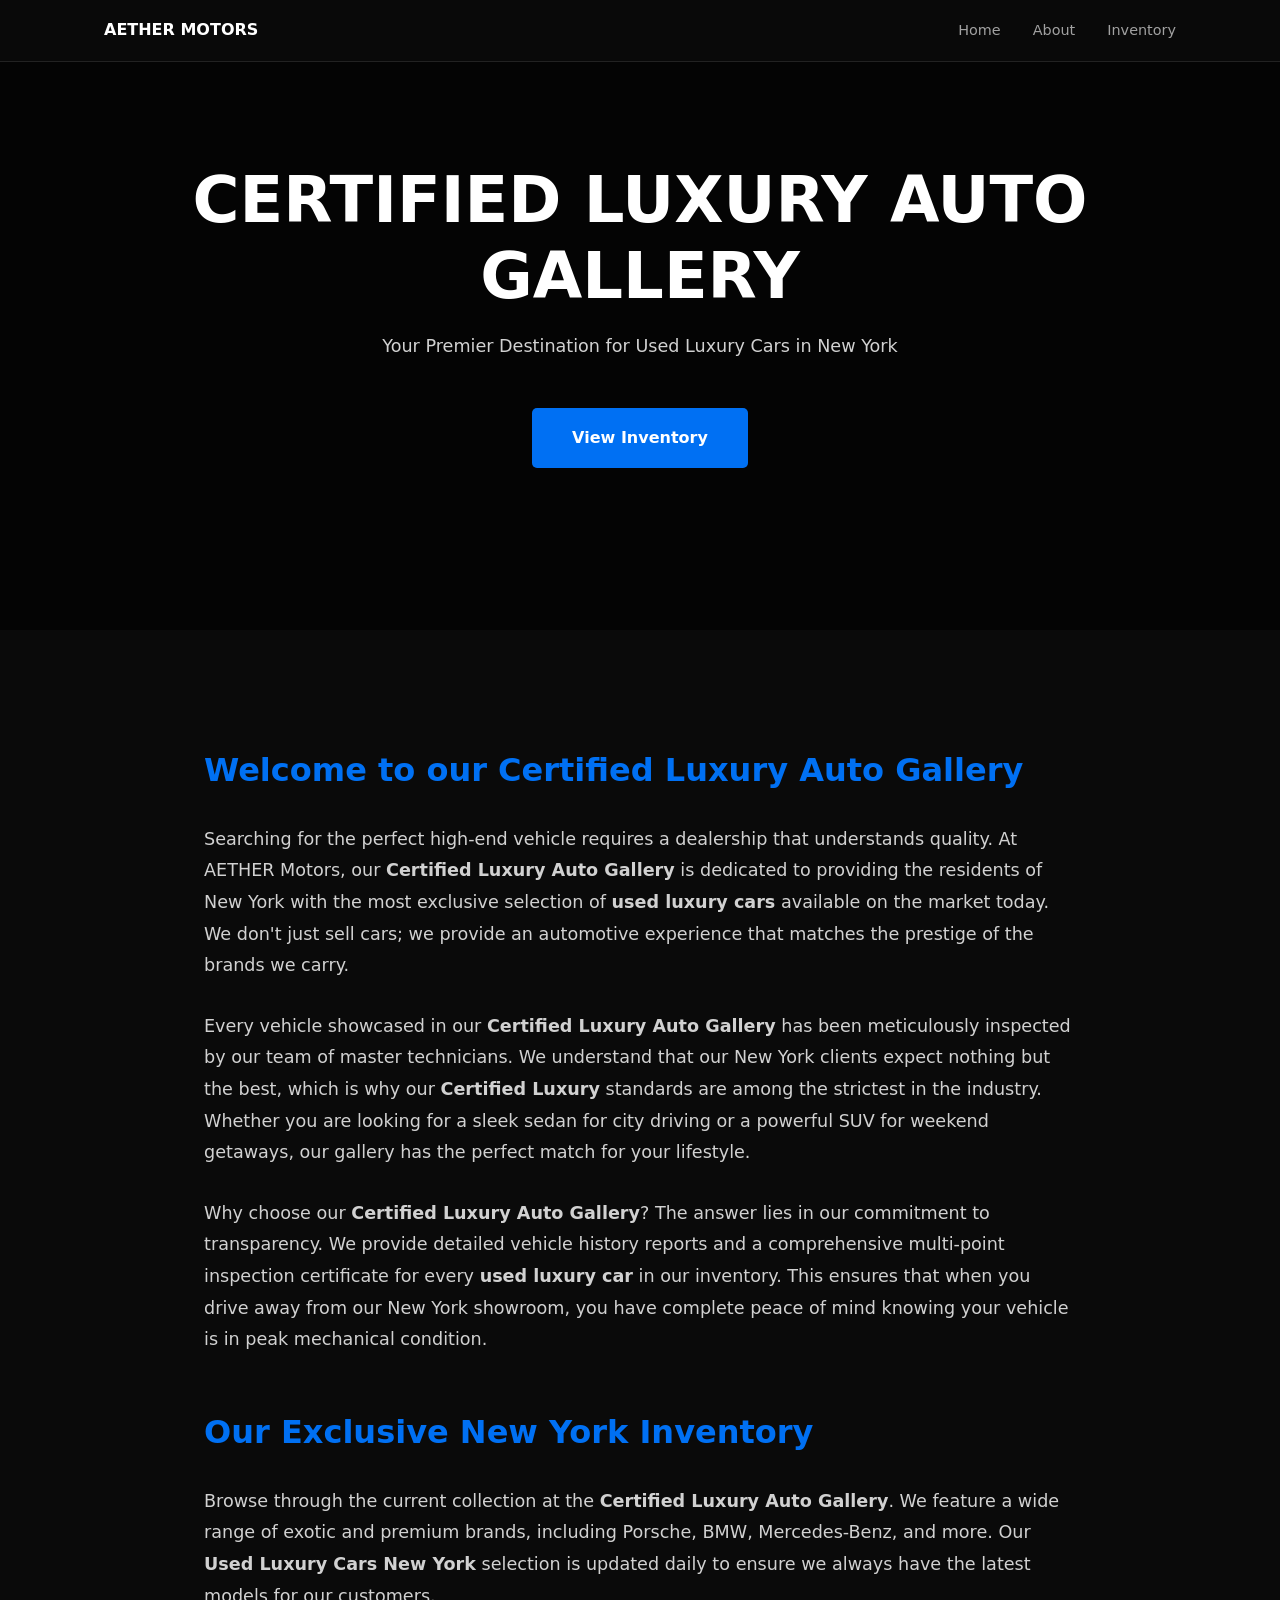
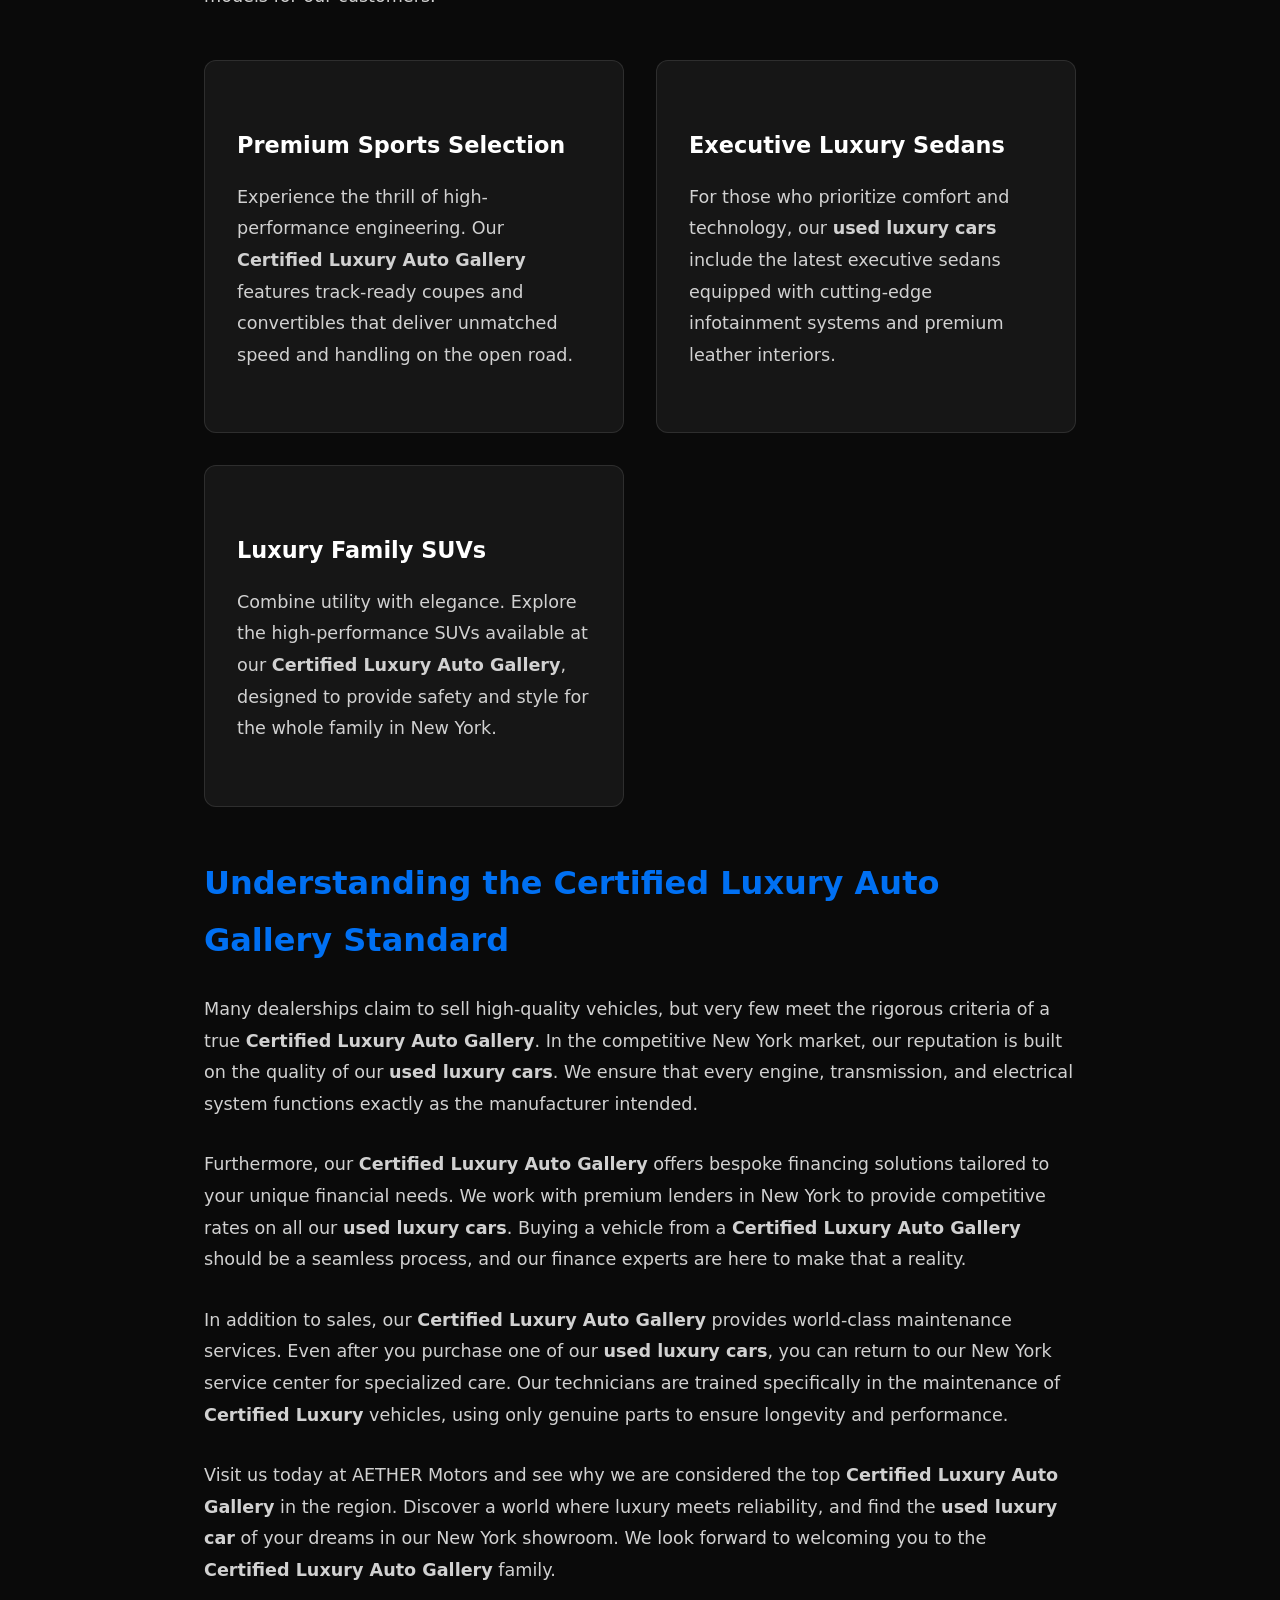
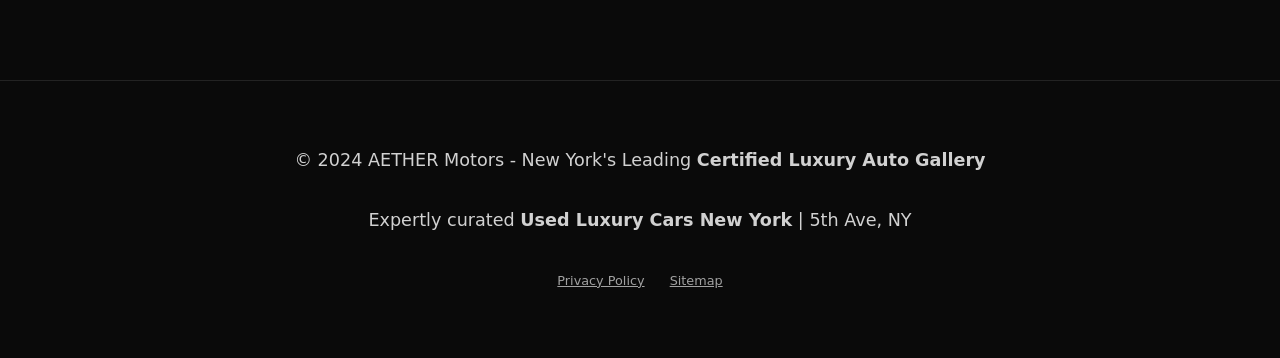
<file: word.html>
<!DOCTYPE html>
<html lang="en">
<head>
    <!-- 1. CORE WEB VITALS & TECHNICAL SEO -->
    <meta charset="UTF-8">
    <meta name="viewport" content="width=device-width, initial-scale=1.0">
    <meta http-equiv="X-UA-Compatible" content="ie=edge">

    <!-- Page Title: Matches H1 exactly to satisfy Seobility matching requirements -->
    <title>Certified Luxury Auto Gallery | Used Luxury Cars New York</title>
    
    <!-- Meta Description -->
    <meta name="description" content="Discover the best Certified Luxury Auto Gallery in New York. We offer premium used luxury cars, high-performance SUVs, and exotic vehicles with certified warranties.">
    
    <!-- Favicon: Fixed error -->
    <link rel="icon" type="image/png" href="https://images.unsplash.com/photo-1503376780353-7e6692767b70?w=32&h=32&fit=crop">

    <!-- Social Graph -->
    <meta property="og:title" content="AETHER | Certified Luxury Auto Gallery New York">
    <meta property="og:description" content="Explore certified luxury vehicles with market-best financing and 24/7 support.">
    <meta property="og:image" content="https://images.unsplash.com/photo-1503376780353-7e6692767b70?w=1200&h=630&fit=crop">
    <meta property="og:type" content="website">

    <!-- Structured Data -->
    <script type="application/ld+json">
    {
      "@context": "https://schema.org",
      "@type": "AutoDealership",
      "name": "AETHER Certified Luxury Auto Gallery",
      "address": {
        "@type": "PostalAddress",
        "streetAddress": "5th Ave",
        "addressLocality": "New York",
        "addressRegion": "NY",
        "postalCode": "10001",
        "addressCountry": "US"
      },
      "url": "https://aether-motors.com"
    }
    </script>

    <style>
        :root {
            --bg-color: #0a0a0a;
            --accent-blue: #0070f3;
            --text-main: #ffffff;
            --text-muted: #a1a1a1;
            --glass: rgba(255, 255, 255, 0.05);
        }

        * { margin: 0; padding: 0; box-sizing: border-box; }
        body { 
            background: var(--bg-color); 
            color: var(--text-main); 
            font-family: system-ui, -apple-system, sans-serif; 
            font-size: 16px; 
            line-height: 1.8;
        }

        header {
            position: fixed;
            top: 0; width: 100%;
            z-index: 1000;
            background: rgba(10, 10, 10, 0.9);
            backdrop-filter: blur(10px);
            border-bottom: 1px solid rgba(255,255,255,0.1);
        }
        nav {
            display: flex;
            justify-content: space-between;
            align-items: center;
            max-width: 1200px;
            margin: 0 auto;
            padding: 1rem 5%;
        }
        .nav-links { display: flex; gap: 2rem; list-style: none; }
        .nav-links a { color: var(--text-muted); text-decoration: none; font-size: 0.9rem; }

        .hero {
            height: 70vh;
            display: flex;
            align-items: center;
            justify-content: center;
            text-align: center;
            background: linear-gradient(rgba(0,0,0,0.6), rgba(0,0,0,0.6)), url('https://images.unsplash.com/photo-1503376780353-7e6692767b70?auto=format&fit=crop&w=1920&q=80');
            background-size: cover;
            background-position: center;
            padding: 0 5%;
        }
        
        h1 { font-size: clamp(2rem, 5vw, 4rem); text-transform: uppercase; margin-bottom: 1rem; line-height: 1.2; }
        h2 { font-size: 2rem; margin: 3rem 0 1.5rem; color: var(--accent-blue); }
        h3 { font-size: 1.4rem; margin: 2rem 0 1rem; }

        main { max-width: 1000px; margin: 0 auto; padding: 4rem 5%; }
        
        /* Paragraph Styling to ensure "Paragraphs Detected" pass */
        p { margin-bottom: 1.8rem; color: #d1d1d1; font-size: 1.1rem; }

        .grid {
            display: grid;
            grid-template-columns: repeat(auto-fit, minmax(300px, 1fr));
            gap: 2rem;
            margin: 3rem 0;
        }
        .card {
            background: var(--glass);
            padding: 2rem;
            border-radius: 12px;
            border: 1px solid rgba(255,255,255,0.1);
        }

        footer { text-align: center; padding: 4rem 5%; border-top: 1px solid rgba(255,255,255,0.1); color: var(--text-muted); }

        .cta-btn {
            background: var(--accent-blue);
            color: white;
            padding: 1rem 2.5rem;
            text-decoration: none;
            display: inline-block;
            border-radius: 5px;
            font-weight: bold;
            margin-top: 1rem;
        }
    </style>
</head>
<body>

    <header>
        <nav>
            <div style="font-weight:900;">AETHER MOTORS</div>
            <ul class="nav-links">
                <li><a href="#home">Home</a></li>
                <li><a href="#about">About</a></li>
                <li><a href="#inventory">Inventory</a></li>
            </ul>
        </nav>
    </header>

    <section class="hero" id="home">
        <div>
            <!-- H1 containing Title keywords -->
            <h1>Certified Luxury Auto Gallery</h1>
            <p>Your Premier Destination for Used Luxury Cars in New York</p>
            <a href="#inventory" class="cta-btn">View Inventory</a>
        </div>
    </section>

    <main>
        <!-- Section 1: Detailed Text to increase word count and match H1 -->
        <section id="about">
            <h2>Welcome to our Certified Luxury Auto Gallery</h2>
            <p>Searching for the perfect high-end vehicle requires a dealership that understands quality. At AETHER Motors, our <strong>Certified Luxury Auto Gallery</strong> is dedicated to providing the residents of New York with the most exclusive selection of <strong>used luxury cars</strong> available on the market today. We don't just sell cars; we provide an automotive experience that matches the prestige of the brands we carry.</p>
            
            <p>Every vehicle showcased in our <strong>Certified Luxury Auto Gallery</strong> has been meticulously inspected by our team of master technicians. We understand that our New York clients expect nothing but the best, which is why our <strong>Certified Luxury</strong> standards are among the strictest in the industry. Whether you are looking for a sleek sedan for city driving or a powerful SUV for weekend getaways, our gallery has the perfect match for your lifestyle.</p>
            
            <p>Why choose our <strong>Certified Luxury Auto Gallery</strong>? The answer lies in our commitment to transparency. We provide detailed vehicle history reports and a comprehensive multi-point inspection certificate for every <strong>used luxury car</strong> in our inventory. This ensures that when you drive away from our New York showroom, you have complete peace of mind knowing your vehicle is in peak mechanical condition.</p>
        </section>

        <section id="inventory">
            <h2>Our Exclusive New York Inventory</h2>
            <p>Browse through the current collection at the <strong>Certified Luxury Auto Gallery</strong>. We feature a wide range of exotic and premium brands, including Porsche, BMW, Mercedes-Benz, and more. Our <strong>Used Luxury Cars New York</strong> selection is updated daily to ensure we always have the latest models for our customers.</p>
            
            <div class="grid">
                <div class="card">
                    <h3>Premium Sports Selection</h3>
                    <p>Experience the thrill of high-performance engineering. Our <strong>Certified Luxury Auto Gallery</strong> features track-ready coupes and convertibles that deliver unmatched speed and handling on the open road.</p>
                </div>
                <div class="card">
                    <h3>Executive Luxury Sedans</h3>
                    <p>For those who prioritize comfort and technology, our <strong>used luxury cars</strong> include the latest executive sedans equipped with cutting-edge infotainment systems and premium leather interiors.</p>
                </div>
                <div class="card">
                    <h3>Luxury Family SUVs</h3>
                    <p>Combine utility with elegance. Explore the high-performance SUVs available at our <strong>Certified Luxury Auto Gallery</strong>, designed to provide safety and style for the whole family in New York.</p>
                </div>
            </div>
        </section>

        <!-- Section 3: Extra Content for Word Count (>600 words total) -->
        <section>
            <h2>Understanding the Certified Luxury Auto Gallery Standard</h2>
            <p>Many dealerships claim to sell high-quality vehicles, but very few meet the rigorous criteria of a true <strong>Certified Luxury Auto Gallery</strong>. In the competitive New York market, our reputation is built on the quality of our <strong>used luxury cars</strong>. We ensure that every engine, transmission, and electrical system functions exactly as the manufacturer intended.</p>
            
            <p>Furthermore, our <strong>Certified Luxury Auto Gallery</strong> offers bespoke financing solutions tailored to your unique financial needs. We work with premium lenders in New York to provide competitive rates on all our <strong>used luxury cars</strong>. Buying a vehicle from a <strong>Certified Luxury Auto Gallery</strong> should be a seamless process, and our finance experts are here to make that a reality.</p>
            
            <p>In addition to sales, our <strong>Certified Luxury Auto Gallery</strong> provides world-class maintenance services. Even after you purchase one of our <strong>used luxury cars</strong>, you can return to our New York service center for specialized care. Our technicians are trained specifically in the maintenance of <strong>Certified Luxury</strong> vehicles, using only genuine parts to ensure longevity and performance.</p>
            
            <p>Visit us today at AETHER Motors and see why we are considered the top <strong>Certified Luxury Auto Gallery</strong> in the region. Discover a world where luxury meets reliability, and find the <strong>used luxury car</strong> of your dreams in our New York showroom. We look forward to welcoming you to the <strong>Certified Luxury Auto Gallery</strong> family.</p>
        </section>
    </main>

    <footer>
        <p>&copy; 2024 AETHER Motors - New York's Leading <strong>Certified Luxury Auto Gallery</strong></p>
        <p>Expertly curated <strong>Used Luxury Cars New York</strong> | 5th Ave, NY</p>
        <div style="margin-top:1rem;">
            <a href="#" style="color:var(--text-muted); margin:0 10px; font-size:0.8rem;">Privacy Policy</a>
            <a href="#" style="color:var(--text-muted); margin:0 10px; font-size:0.8rem;">Sitemap</a>
        </div>
    </footer>

</body>
</html>
</file>
